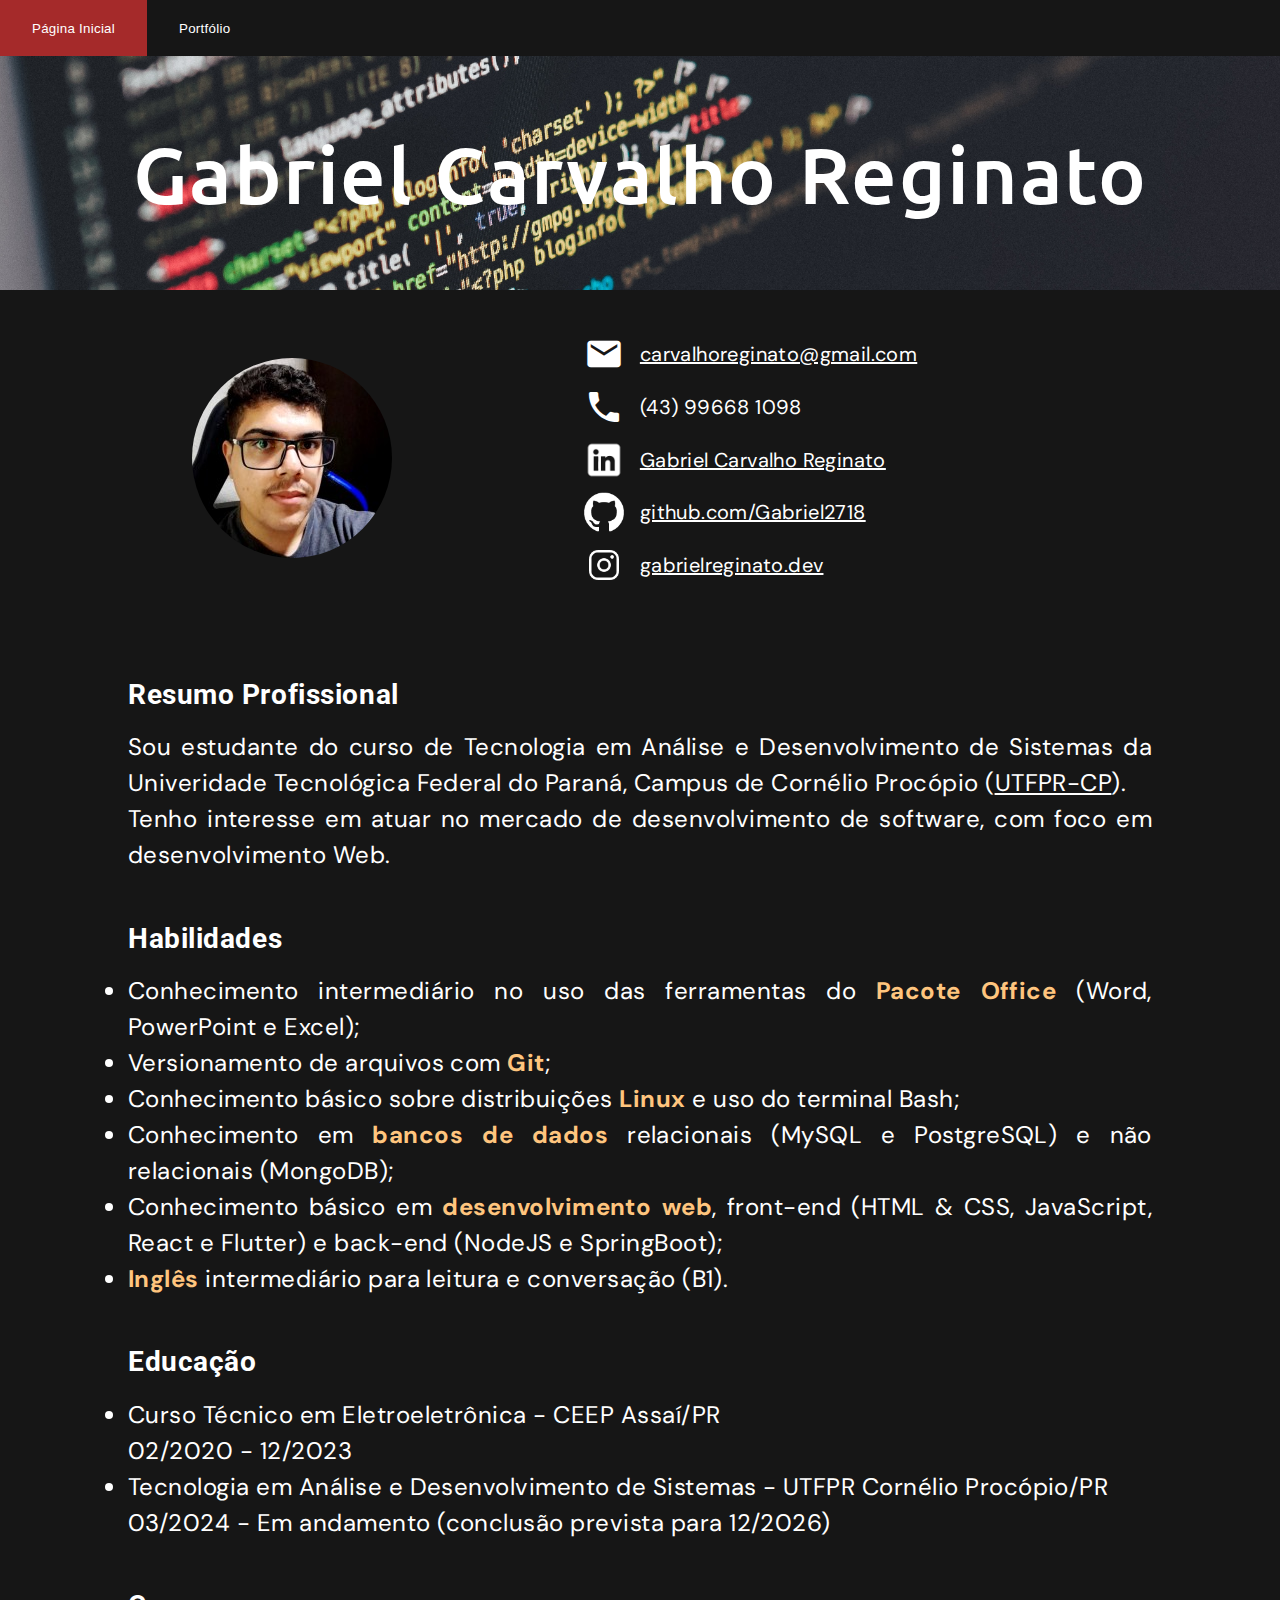
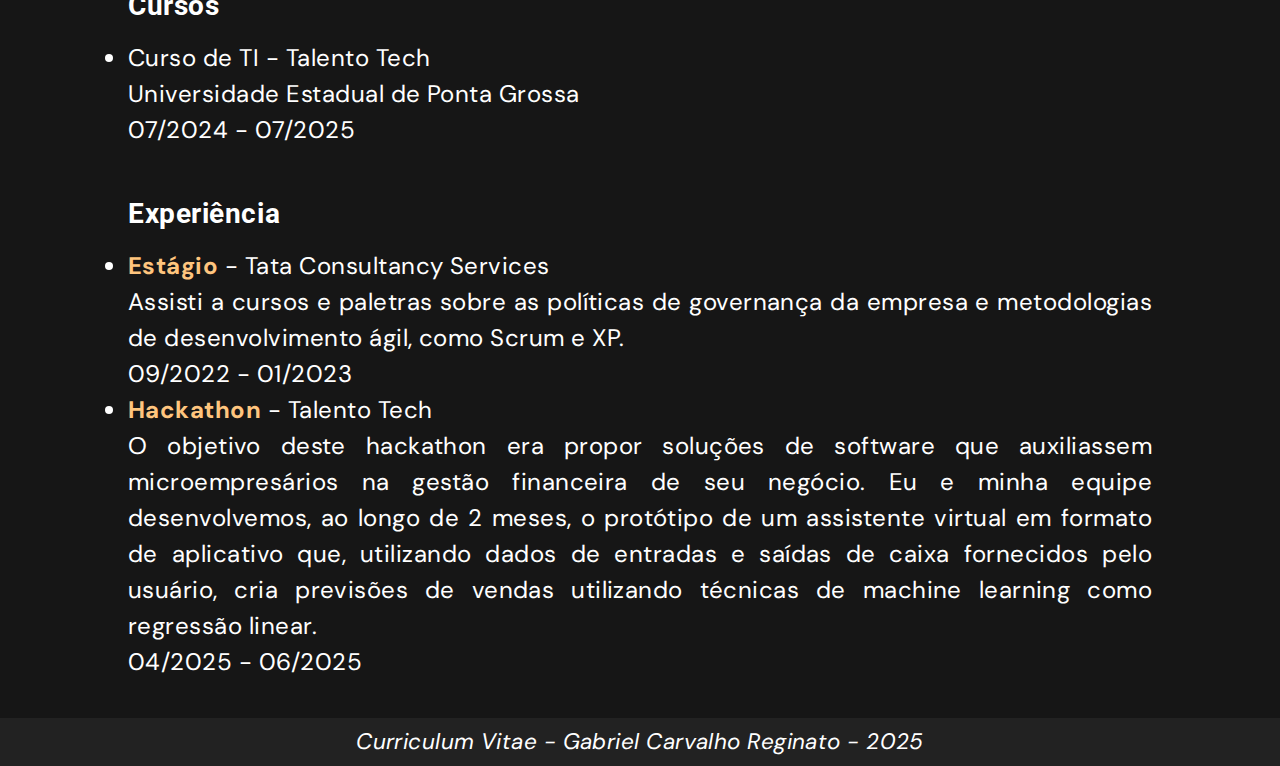
<file: index.html>
<!DOCTYPE html>
<html lang="pt-br">
<head>
    <meta charset="UTF-8">
    <meta name="viewport" content="width=device-width, initial-scale=1.0">
    <link href="https://fonts.googleapis.com/icon?family=Material+Icons" rel="stylesheet">
    <title>Gabriel Carvalho Reginato - Página Inicial</title>

    <!--Style-->
    <link rel="stylesheet" href="css/reset.css">
    <link href="https://cdn.jsdelivr.net/npm/bootstrap@5.3.7/dist/css/bootstrap.min.css" rel="stylesheet" integrity="sha384-LN+7fdVzj6u52u30Kp6M/trliBMCMKTyK833zpbD+pXdCLuTusPj697FH4R/5mcr" crossorigin="anonymous">
    <link rel="stylesheet" href="css/style.css">

    <!--Fonts-->
    <link rel="preconnect" href="https://fonts.googleapis.com">
    <link rel="preconnect" href="https://fonts.gstatic.com" crossorigin>
    <link href="https://fonts.googleapis.com/css2?family=DM+Sans:ital,opsz,wght@0,9..40,100..1000;1,9..40,100..1000&family=Roboto:ital,wght@0,100;0,300;0,400;0,500;0,700;0,900;1,100;1,300;1,400;1,500;1,700;1,900&family=Ubuntu:ital,wght@0,300;0,400;0,500;0,700;1,300;1,400;1,500;1,700&display=swap" rel="stylesheet">
    
    <!--Favicon-->
    <link rel="icon" type="image/x-icon" href="assets/favicon/favicon.ico">
</head>
<body>
    <script src="https://cdn.jsdelivr.net/npm/bootstrap@5.0.2/dist/js/bootstrap.bundle.min.js" integrity="sha384-MrcW6ZMFYlzcLA8Nl+NtUVF0sA7MsXsP1UyJoMp4YLEuNSfAP+JcXn/tWtIaxVXM" crossorigin="anonymous"></script>
    <header>
        <nav>
            <a href="index.html"><button class="pagina-atual">Página Inicial</button></a>
            <a href="portfolio.html"><button>Portfólio</button></a>
        </nav>

        <h1 class="ubuntu">Gabriel Carvalho Reginato</h1>

        <div class="contato">
            <figure>
                <img id="img-perfil" src="assets/images/perfil.jpg" alt="Imagem de perfil" width="200" height="200">
            </figure>
            <ul class="dm-sans">
                <li><span class="material-icons">email</span><a href="mailto:carvalhoreginato@gmail.com" rel="external">carvalhoreginato@gmail.com</a></li>
                <li><span class="material-icons">call</span>(43) 99668 1098</li>
                <li><img src="assets/images/icon-linkedin.png" id="icon-linkedin"><a href="https://www.linkedin.com/in/gabriel-carvalho-reginato/" target="_blank">Gabriel Carvalho Reginato</a></li>
                <li><img src="assets/images/icon-github.png" id="icon-github"><a href="https://github.com/Gabriel2718" target="_blank">github.com/Gabriel2718</a></li>
                <li><img src="assets/images/icon-instagram.png" id="icon-instagram"><a hrefs="https://www.instagram.com/gabrielreginato.dev/" target="_blank">gabrielreginato.dev</a></li>
            </ul>
        </div>
        
    </header>
    
    <main>
        <section class="dm-sans">
            <h2 class="roboto-thin">Resumo Profissional</h2>
            <p>Sou estudante do curso de Tecnologia em Análise e Desenvolvimento de Sistemas da Univeridade Tecnológica Federal do Paraná, Campus de Cornélio Procópio (<a href="https://www.utfpr.edu.br/campus/cornelioprocopio/sobre" target="_blank" rel="external noopener noreferrer">UTFPR-CP</a>).</p>
            <p>Tenho interesse em atuar no mercado de desenvolvimento de software, com foco em desenvolvimento Web.</p>
        </section>

        <section class="dm-sans">
            <h2 class="roboto-thin">Habilidades</h2>
            <ul>
                <li>Conhecimento intermediário no uso das ferramentas do <strong>Pacote Office</strong> (Word, PowerPoint e Excel);</li>
                <li>Versionamento de arquivos com <strong>Git</strong>;</li>
                <li>Conhecimento básico sobre distribuições <strong>Linux</strong> e uso do terminal Bash;</li>
                <li>Conhecimento em <strong>bancos de dados</strong> relacionais (MySQL e PostgreSQL) e não relacionais (MongoDB);</li>
                <li>Conhecimento básico em <strong>desenvolvimento web</strong>, front-end (HTML & CSS, JavaScript, React e Flutter) e back-end (NodeJS e SpringBoot);</li>
                <li><strong>Inglês</strong> intermediário para leitura e conversação (B1).</li>
            </ul>
        </section>

        <section class="dm-sans">
            <h2 class="roboto-thin">Educação</h2>
            <ul>
                <li>
                    <p>Curso Técnico em Eletroeletrônica - CEEP Assaí/PR</p>
                    <p>02/2020 - 12/2023</p>
                </li>
                
                <li>
                    <p>Tecnologia em Análise e Desenvolvimento de Sistemas - UTFPR Cornélio Procópio/PR</p>
                    <p>03/2024 - Em andamento (conclusão prevista para 12/2026)</p>
                </li>
            </ul>
        </section>

        <section class="dm-sans">
            <h2 class="roboto-thin">Cursos</h2>
            <ul>
                <li>
                    <dl>
                        <dt>Curso de TI - Talento Tech</dt>
                        <dd>Universidade Estadual de Ponta Grossa</dd>
                        <dd>07/2024 - 07/2025</dd>
                    </dl>
                </li>
            </ul>
        </section>

        <section class="dm-sans">
            <h2 class="roboto-thin">Experiência</h2>
            <ul>
                <li>
                    <p><strong>Estágio</strong> - Tata Consultancy Services</p>
                    <p>Assisti a cursos e paletras sobre as políticas de governança da empresa e metodologias de desenvolvimento ágil, 
                    como Scrum e XP.</p>
                    <p>09/2022 - 01/2023</p>
                </li>

                <li>
                    <p><strong>Hackathon</strong> - Talento Tech</p>
                    <p>O objetivo deste hackathon era propor soluções de software que auxiliassem microempresários na gestão financeira de seu negócio. 
                    Eu e minha equipe desenvolvemos, ao longo de 2 meses, o protótipo de um assistente virtual em formato de aplicativo que, utilizando dados de entradas e saídas de 
                    caixa fornecidos pelo usuário, cria previsões de vendas utilizando técnicas de machine learning como regressão linear.</p>
                    <p>04/2025 - 06/2025</p>
                </li>
            </ul>
        </section>
    </main>
    <footer class="dm-sans">
        <p>Curriculum Vitae - Gabriel Carvalho Reginato - 2025</p>
    </footer>
</body>
</html>
</file>
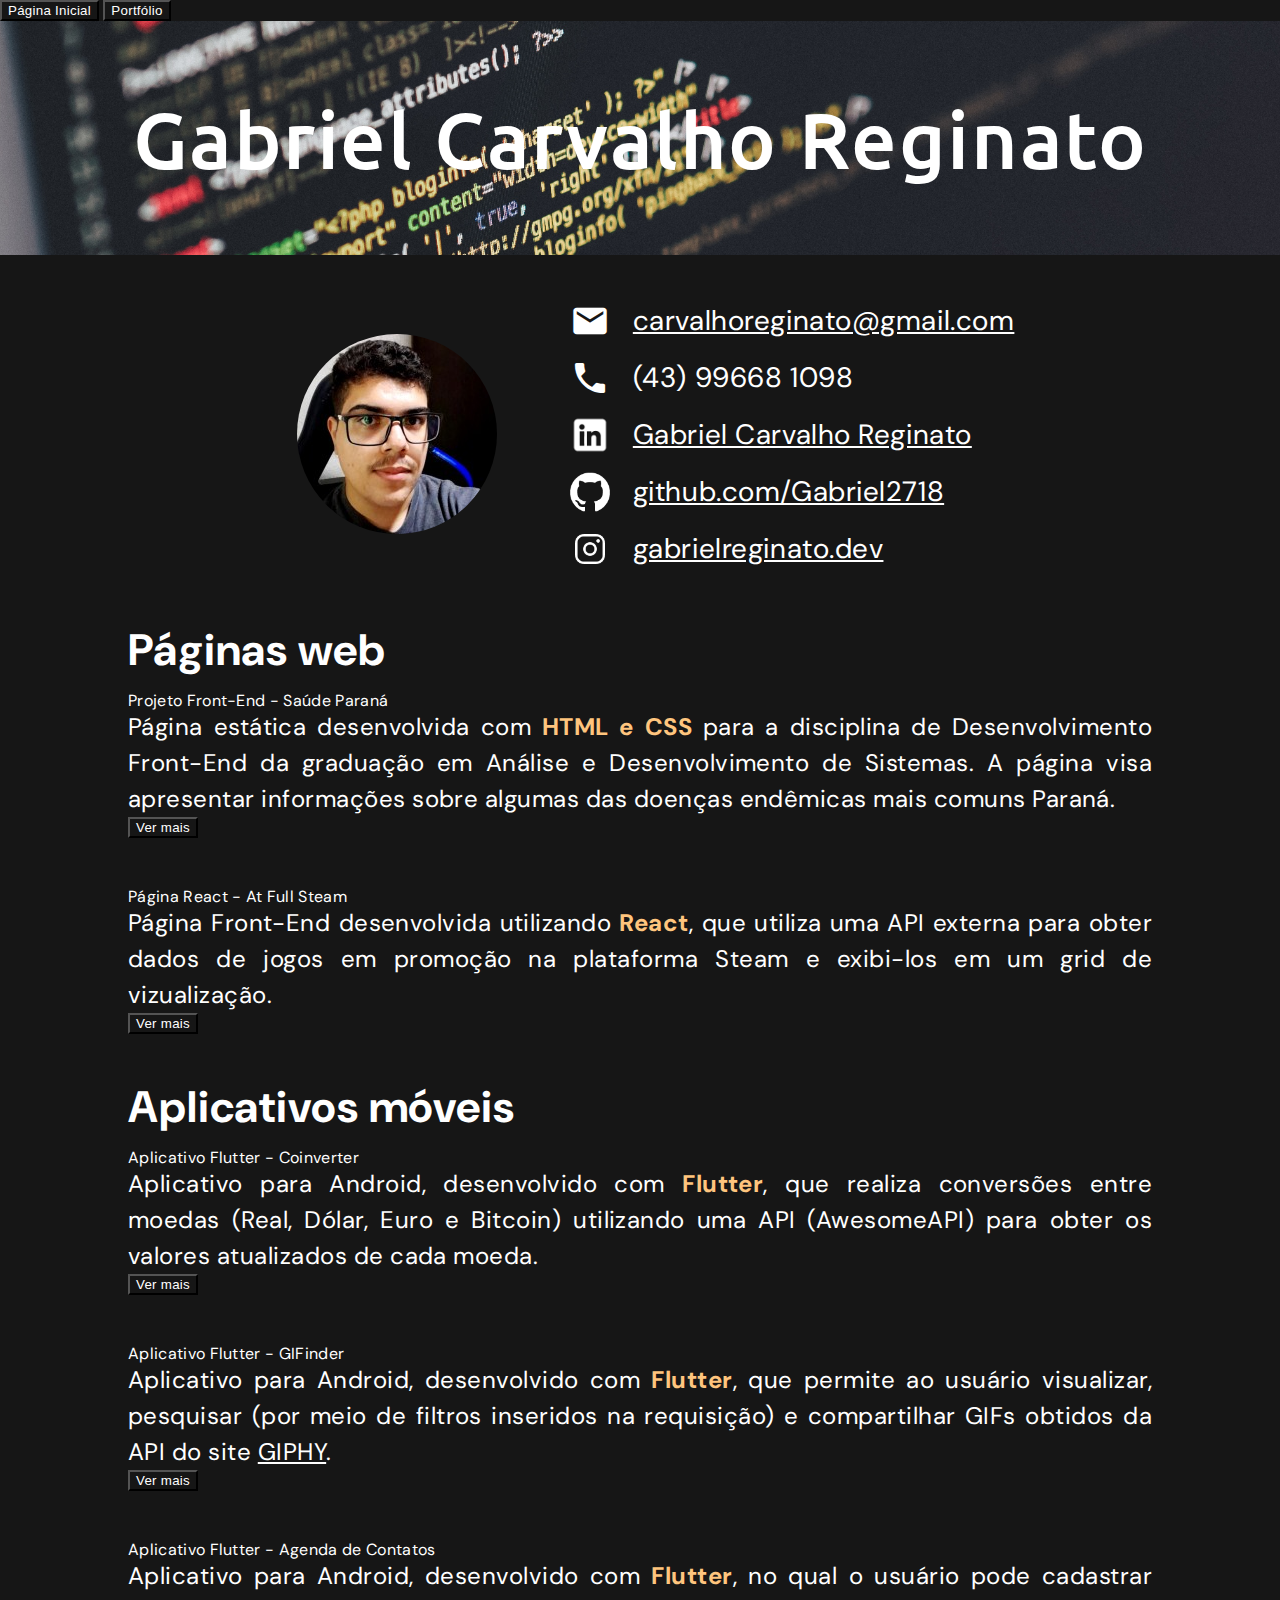
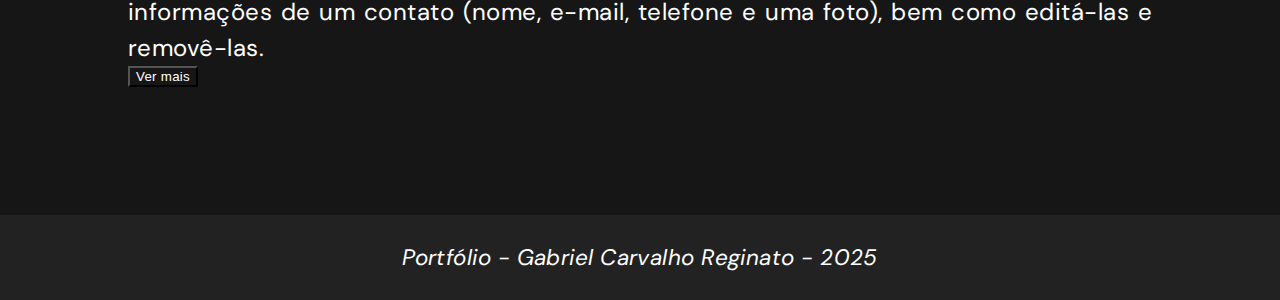
<file: portfolio.html>
<!DOCTYPE html>
<html lang="pt-br">
<head>
    <meta charset="UTF-8">
    <meta name="viewport" content="width=device-width, initial-scale=1.0">
    <link href="https://fonts.googleapis.com/icon?family=Material+Icons" rel="stylesheet">
    <title>Gabriel Carvalho Reginato - Portfólio</title>

    <!--Style-->
    <link rel="stylesheet" href="css/reset.css">
    <link href="https://cdn.jsdelivr.net/npm/bootstrap@5.3.7/dist/css/bootstrap.min.css" rel="stylesheet" integrity="sha384-LN+7fdVzj6u52u30Kp6M/trliBMCMKTyK833zpbD+pXdCLuTusPj697FH4R/5mcr" crossorigin="anonymous">
    <link rel="stylesheet" href="css/portfolio.css">

    <!--Fonts-->
    <link rel="preconnect" href="https://fonts.googleapis.com">
    <link rel="preconnect" href="https://fonts.gstatic.com" crossorigin>
    <link href="https://fonts.googleapis.com/css2?family=DM+Sans:ital,opsz,wght@0,9..40,100..1000;1,9..40,100..1000&family=Roboto:ital,wght@0,100;0,300;0,400;0,500;0,700;0,900;1,100;1,300;1,400;1,500;1,700;1,900&family=Ubuntu:ital,wght@0,300;0,400;0,500;0,700;1,300;1,400;1,500;1,700&display=swap" rel="stylesheet">
    
    <!--Favicon-->
    <link rel="icon" type="image/x-icon" href="assets/favicon/favicon.ico">
</head>
<body>
    <script src="https://cdn.jsdelivr.net/npm/bootstrap@5.0.2/dist/js/bootstrap.bundle.min.js" integrity="sha384-MrcW6ZMFYlzcLA8Nl+NtUVF0sA7MsXsP1UyJoMp4YLEuNSfAP+JcXn/tWtIaxVXM" crossorigin="anonymous"></script>
    <header>
        <nav>
            <a href="index.html"><button>Página Inicial</button></a>
            <a href="portfolio.html"><button class="pagina-atual">Portfólio</button></a>
        </nav>

        <h1 class="ubuntu">Gabriel Carvalho Reginato</h1>

        <div class="contato">
            <figure>
                <img id="img-perfil" src="assets/images/perfil.jpg" alt="Imagem de perfil" width="200" height="200">
            </figure>
            <ul class="dm-sans">
                <li><span class="material-icons">email</span><a href="mailto:carvalhoreginato@gmail.com" rel="external">carvalhoreginato@gmail.com</a></li>
                <li><span class="material-icons">call</span>(43) 99668 1098</li>
                <li><img src="assets/images/icon-linkedin.png" id="icon-linkedin"><a href="https://www.linkedin.com/in/gabriel-carvalho-reginato/" target="_blank">Gabriel Carvalho Reginato</a></li>
                <li><img src="assets/images/icon-github.png" id="icon-github"><a href="https://github.com/Gabriel2718" target="_blank">github.com/Gabriel2718</a></li>
                <li><img src="assets/images/icon-instagram.png" id="icon-instagram"><a hrefs="https://www.instagram.com/gabrielreginato.dev/" target="_blank">gabrielreginato.dev</a></li>
            </ul>
        </div>    
    </header>

    <main>
        <section class="dm-sans">
            <h2>Páginas web</h2>
            <div class="projetos">
                <h3>Projeto Front-End - Saúde Paraná</h2>
                <p>Página estática desenvolvida com <strong>HTML e CSS</strong> para a disciplina de Desenvolvimento Front-End da graduação em Análise e Desenvolvimento de Sistemas. 
                A página visa apresentar informações sobre algumas das doenças endêmicas mais comuns Paraná.</p>
                <a href="https://github.com/Gabriel2718/trabalho-front-end" target="_blank"><button type="button" class="btn btn-outline-light">Ver mais</button></a>
            </div>

            <div class="projetos">
                <h3>Página React - At Full Steam</h2>
                <p>Página Front-End desenvolvida utilizando <strong>React</strong>, que utiliza uma API externa para obter dados de jogos em promoção na plataforma Steam e exibi-los em um grid
                de vizualização.</p>
                <a href="https://github.com/Gabriel2718/at-full-steam" target="_blank"><button type="button" class="btn btn-outline-light">Ver mais</button></a>
            </div>
        </section>

        <section class="dm-sans">
            <h2>Aplicativos móveis</h2>
            <div class="projetos">
                <h3>Aplicativo Flutter - Coinverter</h2>
                <p>Aplicativo para Android, desenvolvido com <strong>Flutter</strong>, que realiza conversões entre moedas (Real, Dólar, Euro e Bitcoin) utilizando 
                uma API (AwesomeAPI) para obter os valores atualizados de cada moeda.</p>
                <a href="https://github.com/Gabriel2718/Coinverter" target="_blank"><button type="button" class="btn btn-outline-light">Ver mais</button></a>
            </div>
            
            <div class="projetos">
                <h3>Aplicativo Flutter - GIFinder</h2>
                <p>Aplicativo para Android, desenvolvido com <strong>Flutter</strong>, que permite ao usuário visualizar, pesquisar (por meio de filtros inseridos na requisição) e compartilhar GIFs obtidos da API do site
                <a href="https://giphy.com" target="_blank" rel="external noreferrer noopener">GIPHY</a>.</p>
                <a href="https://github.com/Gabriel2718/GIFinder" target="_blank"><button type="button" class="btn btn-outline-light">Ver mais</button></a>
            </div>
            
            <div class="projetos">
                <h3>Aplicativo Flutter - Agenda de Contatos</h2>
                <p>Aplicativo para Android, desenvolvido com <strong>Flutter</strong>, no qual o usuário pode cadastrar informações de um contato (nome, e-mail, telefone e uma foto),
                bem como editá-las e removê-las.</p>
                <a href="https://github.com/Gabriel2718/agenda_contatos" target="_blank"><button type="button" class="btn btn-outline-light">Ver mais</button></a>
            </div>
        </section>
    </main>

    <footer class="dm-sans">
        <p>Portfólio - Gabriel Carvalho Reginato - 2025</p>
    </footer>
</body>
</html>
</file>
<file: css/style.css>
/*Fontes*/
.roboto-thin {
    font-family: "Roboto", sans-serif;
    font-style: normal;
    font-size: 175%;
    margin-bottom: 2%;
    margin-top: 4%;
}

.dm-sans {
  font-family: "DM Sans", sans-serif;
  font-weight: 400;
  font-style: normal;
}

.ubuntu{
    font-family: "Ubuntu", sans-serif;
    font-style: normal;
}

/*Geral*/
*{
    background-color: rgb(22, 22, 22);
    color: white;
    letter-spacing: .02em;
}

body{
    width: 100%;
    background-color: rgb(22, 22, 22);
    display: flex;
    flex-direction: column;
}

h1, h2{
    font-weight: bolder;
}

section{
    margin-top: 5%;
}
 
a{
    color: white;
    text-decoration: underline;
}

a:hover{
    color: brown;
    text-decoration: none;
}

/*Header*/
header {
    width: 100%;
}

header nav{
    display: flex;
    align-items: center;
}

nav button{
    border-style: none;
    height: 3.5rem;
    padding: 0 2rem;
}

nav .pagina-atual {
    background-color: #7a2020a9
}

nav button:hover {
    background-color: brown;
}

header h1{
    text-align: center;
    font-size: 500%;
    font-weight: 500;
    padding: 6% 0 6% 0;
    display: block;
    background-image: url("../assets/images/banner.png");
    background-position: center;
    background-repeat: no-repeat;
    background-size: cover;
    background-attachment: fixed;
}

header .contato{
    margin: 3% 0;
    display: flex;
    justify-content: start;
    align-items: center;
    flex-wrap: wrap;
}

header figure{
    vertical-align: middle;
    margin: 0 15%;
}

#img-perfil{
    border-radius: 50%;
}

header .contato ul{
    display: flex;
    flex-direction: column;
}

header .contato li{
    display: flex;
    align-items: center;
    justify-content: start;
    padding: 2% 0;
    font-size: 125%;
}

header .contato .material-icons{
    margin-right: 5%;
    font-size: 2.5rem;
}

#icon-linkedin, #icon-instagram, #icon-github {
    width: 40px;
    height: 40px;
    margin-right: 5%;
}

/*Main*/
main{
    margin: 0 10%;
}

main p, main li, main dt, main dd{
    font-size: 1.5rem;
    line-height: 150%;
    text-align: justify;
}

main ul li{
    list-style-type: disc;
}

main dl{
    margin-bottom: 2%;
}

 strong {
    font-weight: bold;
    color: rgb(255, 197, 126);
}

/*Footer*/
footer{
    width: 100%;
    background-color: rgb(34, 34, 34);
    font-size: 140%;
    margin-top: 3%;
}

footer p{
    padding: 1%;
    background-color: rgb(34, 34, 34);
    text-align: center;
    font-style: oblique;
}
</file>
<file: css/portfolio.css>
/*Fontes*/
.roboto-thin {
    font-family: "Roboto", sans-serif;
    font-style: normal;
    font-size: 175%;
    margin-bottom: 2%;
    margin-top: 4%;
}

.dm-sans {
  font-family: "DM Sans", sans-serif;
  font-weight: 400;
  font-style: normal;
}

.ubuntu{
    font-family: "Ubuntu", sans-serif;
    font-style: normal;
}

/*Geral*/
*{
    background-color: rgb(22, 22, 22);
    color: white;
    letter-spacing: .02em;
}

body{
    width: 100%;
    background-color: rgb(22, 22, 22);
}

h1, h2{
    font-weight: bolder;
}

section{
    margin-top: 5%;
}
 
a{
    color: white;
    text-decoration: underline;
}

a:hover{
    color: brown;
    text-decoration: none;
}

/*Header*/
header h1{
    text-align: center;
    font-size: 500%;
    font-weight: 500;
    padding: 6% 0 6% 0;
    display: block;
    background-image: url("../assets/images/banner.png");
    background-position: center;
    background-repeat: no-repeat;
    background-size: cover;
    background-attachment: fixed;
}

header .contato{
    margin: 3% 0;
    display: flex;
    justify-content: center;
    align-items: center;
    flex-wrap: wrap;
}

header figure{
    vertical-align: middle;
    margin: 2% 0;
    padding-right: 5%;
}

#img-perfil{
    border-radius: 50%;
}

header .contato ul{
    display: flex;
    flex-direction: column;
    text-align: justify;
}

header .contato li{
    display: flex;
    align-items: center;
    flex-wrap: nowrap;
    padding: 2% 0;
    font-size: 175%;
    width: 110%
}

header .contato li{
    margin-left: 2%;
}

header .contato .material-icons{
    margin-right: 5%;
    font-size: 2.5rem;
}

#icon-linkedin, #icon-instagram, #icon-github {
    width: 40px;
    height: 40px;
    margin-right: 5%;
}

/*Main*/
main{
    margin: 0 10%;
}

main p, main li{
    font-size: 1.5rem;
    line-height: 150%;
    text-align: justify;
}

main ul li{
    list-style-type: disc;
}

.projetos {
    margin-bottom: 5%;
}

 strong {
    font-weight: bold;
    color: rgb(255, 197, 126);
}

section h2 {
    margin: 2% 0;
    font-size: 2.75rem;
}

/*Footer*/
footer{
    background-color: rgb(34, 34, 34);
    line-height: 150%;
    font-size: 140%;
}

footer p{
    margin: 10% 10% 0 10%;
    background-color: rgb(34, 34, 34);
    padding: 2% 0 2% 0;
    text-align: center;
    font-style: oblique;
}
</file>
